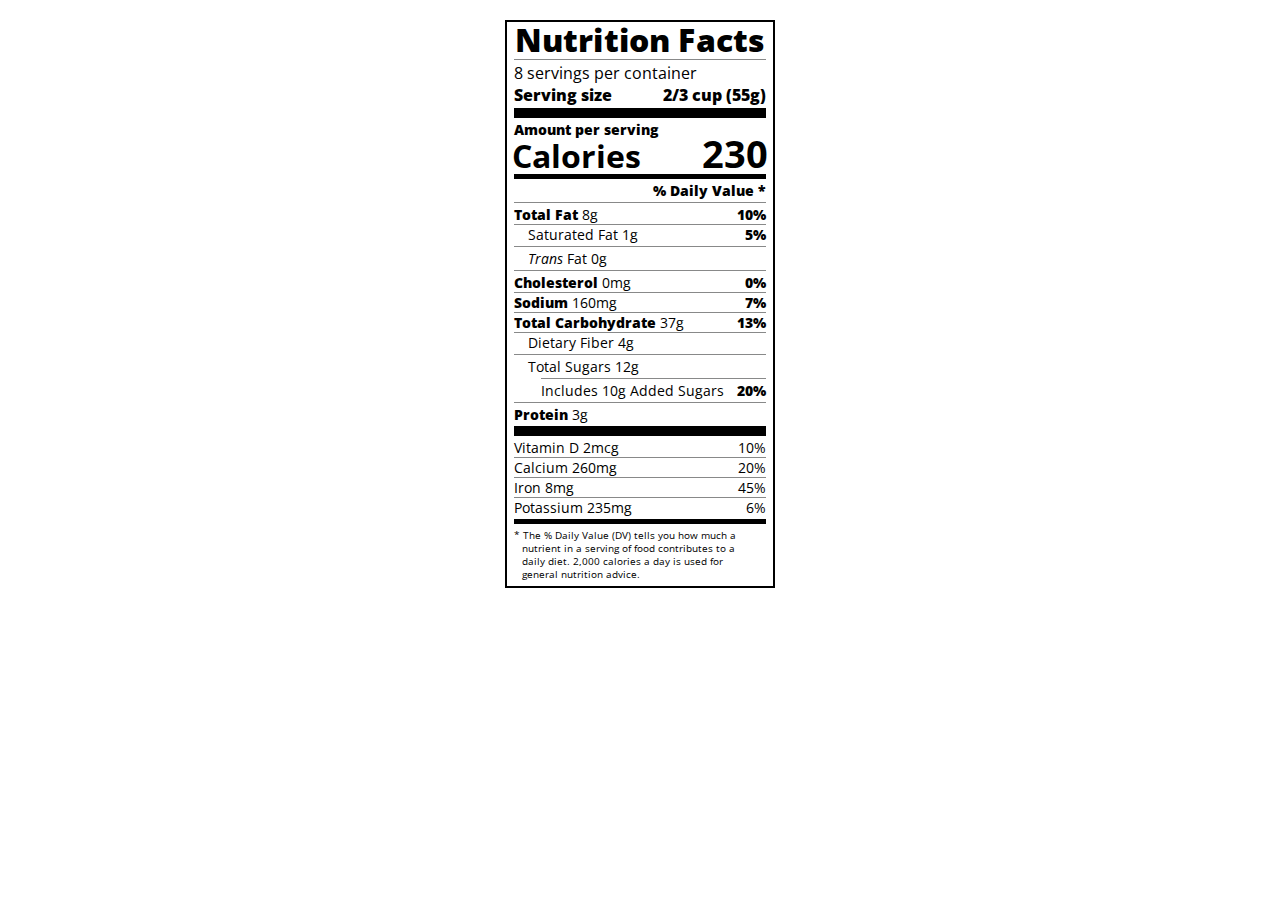
<file: Nutrition_label/index.html>
<!DOCTYPE html>
<html lang="en">

<head>
  <meta charset="UTF-8">
  <title>Nutrition Label</title>
  <link href="https://fonts.googleapis.com/css?family=Open+Sans:400,700,800" rel="stylesheet">
  <link href="./styles.css" rel="stylesheet">
</head>

<body>
  <div class="label">
    <header>
      <h1 class="bold">Nutrition Facts</h1>
      <div class="divider"></div>
      <p>8 servings per container</p>
      <p class="bold">Serving size <span>2/3 cup (55g)</span></p>
    </header>
    <div class="divider large"></div>
    <div class="calories-info">
      <div class="left-container">
        <h2 class="bold small-text">Amount per serving</h2>
        <p>Calories</p>
      </div>
      <span>230</span>
    </div>
    <div class="divider medium"></div>
    <div class="daily-value small-text">
      <p class="bold right no-divider">% Daily Value *</p>
      <div class="divider"></div>
      <p><span><span class="bold">Total Fat</span> 8g</span> <span class="bold">10%</span></p>
      <p class="indent no-divider">Saturated Fat 1g <span class="bold">5%</span></p>
      <div class="divider"></div>
      <p class="indent no-divider"><span><i>Trans</i> Fat 0g</span></p>
      <div class="divider"></div>
      <p><span><span class="bold">Cholesterol</span> 0mg</span> <span class="bold">0%</span></p>
      <p><span><span class="bold">Sodium</span> 160mg</span> <span class="bold">7%</span></p>
      <p><span><span class="bold">Total Carbohydrate</span> 37g</span> <span class="bold">13%</span></p>
      <p class="indent no-divider">Dietary Fiber 4g</p>
      <div class="divider"></div>
      <p class="indent no-divider">Total Sugars 12g</p>
      <div class="divider double-indent"></div>
      <p class="double-indent no-divider">Includes 10g Added Sugars <span class="bold">20%</span></p>
      <div class="divider"></div>
      <p class="no-divider"><span><span class="bold">Protein</span> 3g</span></p>
      <div class="divider large"></div>
      <p>Vitamin D 2mcg <span>10%</span></p>
      <p>Calcium 260mg <span>20%</span></p>
      <p>Iron 8mg <span>45%</span></p>
      <p class="no-divider">Potassium 235mg <span>6%</span></p>
    </div>
    <div class="divider medium"></div>
    <p class="note">* The % Daily Value (DV) tells you how much a nutrient in a serving of food contributes to a daily
      diet. 2,000 calories a day is used for general nutrition advice.</p>
  </div>
</body>
</html>
</file>
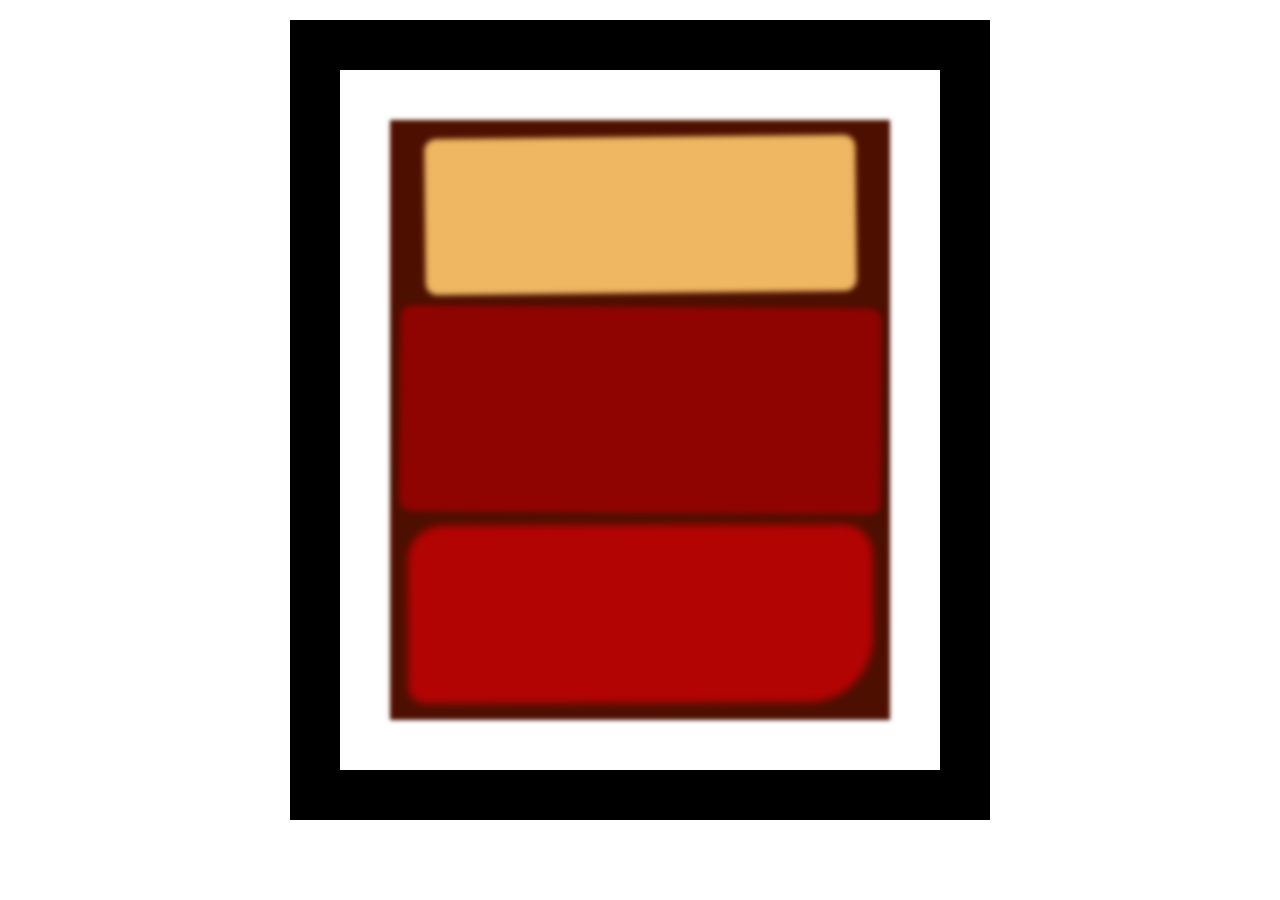
<file: Rothko/index.html>
<!DOCTYPE html>
<html lang="en">
  <head>
    <meta charset="UTF-8">
    <title>Rothko Painting</title>
    <link href="./styles.css" rel="stylesheet">
  </head>
  <body>
    <div class="frame">
      <div class="canvas">
        <div class="one"></div>
        <div class="two"></div>
        <div class="three"></div>
      </div>
    </div>
  </body>
</html>
</file>
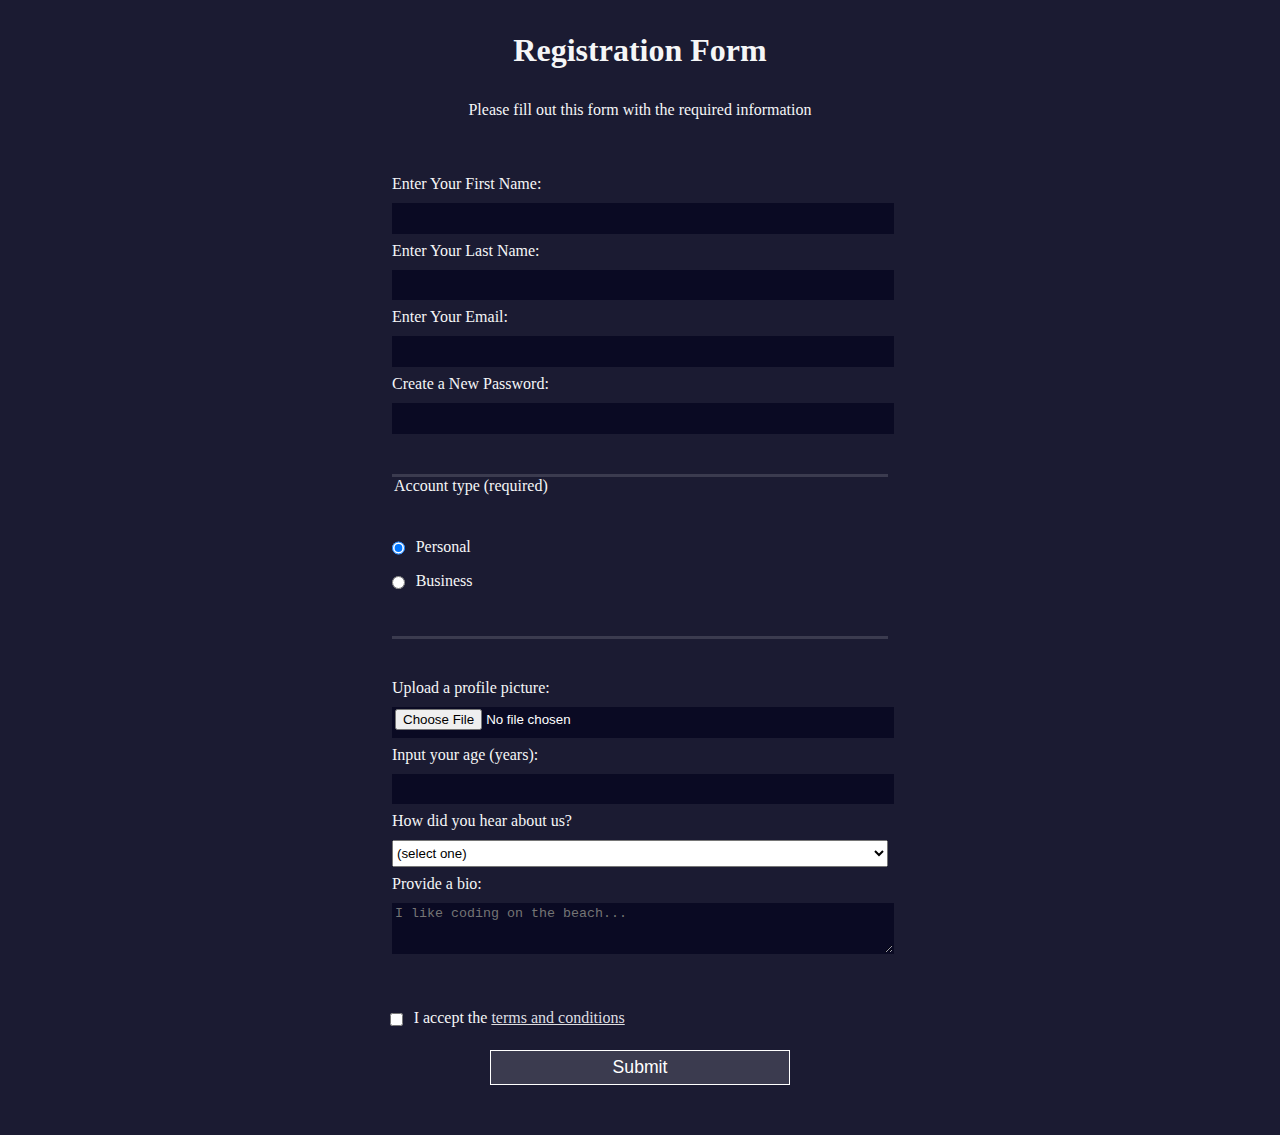
<file: forms/regform.html>
<!DOCTYPE html>
<html lang="en">
  <head>
    <meta charset="UTF-8">
    <title>Registration Form</title>
    <link rel="stylesheet" href="styles.css" />
  </head>
  <body>
    <h1>Registration Form</h1>
    <p>Please fill out this form with the required information</p>
    <form method="post" action='https://register-demo.freecodecamp.org'>
      <fieldset>
        <label for="first-name">Enter Your First Name: <input id="first-name" name="first-name" type="text" required /></label>
        <label for="last-name">Enter Your Last Name: <input id="last-name" name="last-name" type="text" required /></label>
        <label for="email">Enter Your Email: <input id="email" name="email" type="email" required /></label>
        <label for="new-password">Create a New Password: <input id="new-password" name="new-password" type="password" pattern="[a-z0-5]{8,}" required /></label>
      </fieldset>
      <fieldset>
        <legend>Account type (required)</legend>
        <label for="personal-account"><input id="personal-account" type="radio" name="account-type" class="inline" checked /> Personal</label>
        <label for="business-account"><input id="business-account" type="radio" name="account-type" class="inline" /> Business</label>
      </fieldset>
      <fieldset>
        <label for="profile-picture">Upload a profile picture: <input id="profile-picture" type="file" name="file" /></label>
        <label for="age">Input your age (years): <input id="age" type="number" name="age" min="13" max="120" /></label>
        <label for="referrer">How did you hear about us?
          <select id="referrer" name="referrer">
            <option value="">(select one)</option>
            <option value="1">freeCodeCamp News</option>
            <option value="2">freeCodeCamp YouTube Channel</option>
            <option value="3">freeCodeCamp Forum</option>
            <option value="4">Other</option>
          </select>
        </label>
        <label for="bio">Provide a bio:
          <textarea id="bio" name="bio" rows="3" cols="30" placeholder="I like coding on the beach..."></textarea>
        </label>
      </fieldset>
      <label for="terms-and-conditions">
        <input class="inline" id="terms-and-conditions" type="checkbox" required name="terms-and-conditions" /> I accept the <a href="https://www.freecodecamp.org/news/terms-of-service/">terms and conditions</a>
      </label>
      <input type="submit" value="Submit" />
    </form>
  </body>
</html>
</file>
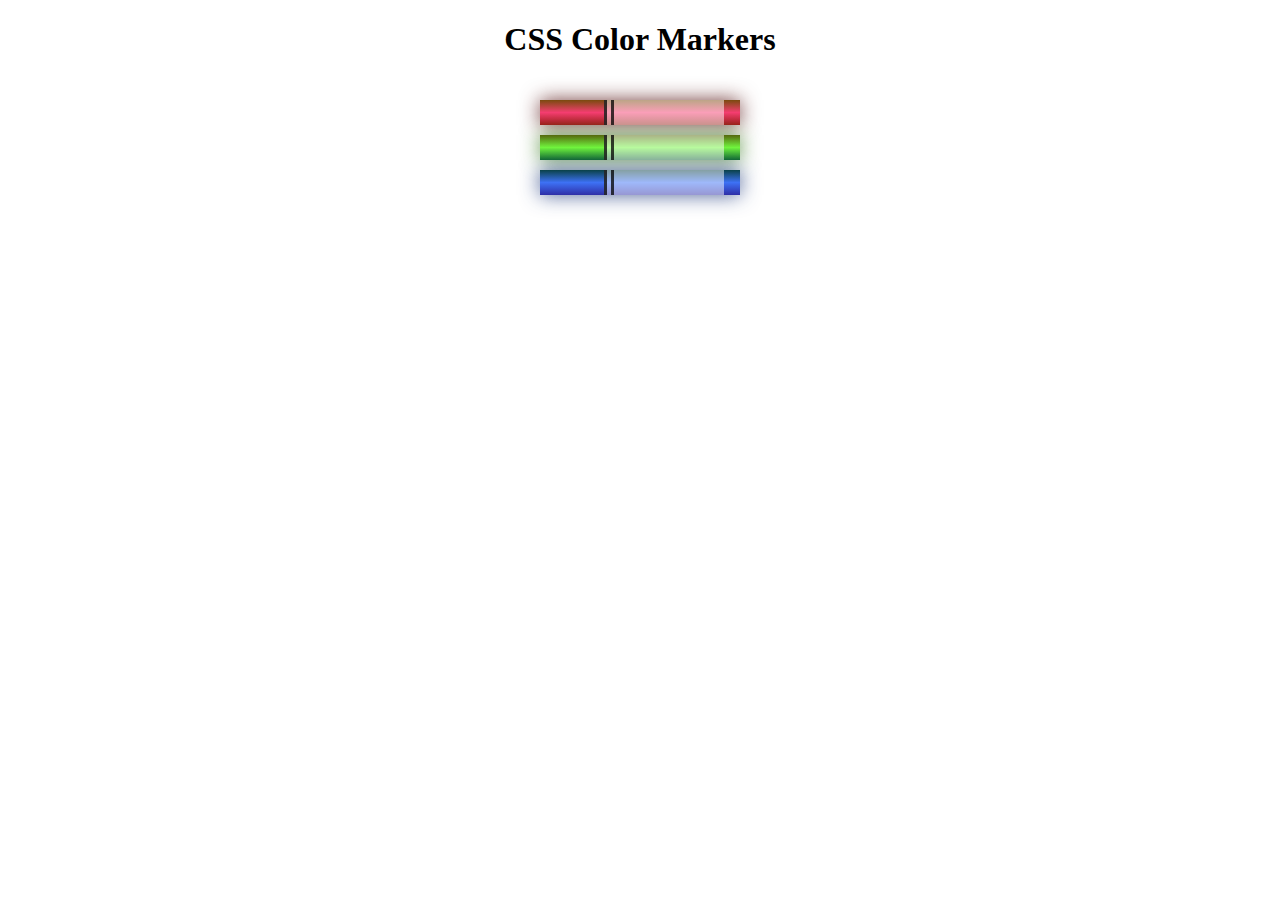
<file: markers/Colored_markers.html>
<!DOCTYPE html>
<html lang="en">
  <head>
    <meta charset="utf-8">
    <meta name="viewport" content="width=device-width, initial-scale=1.0">
    <title>Colored Markers</title>
    <link rel="stylesheet" href="styles.css">
  </head>
  <body>
    <h1>CSS Color Markers</h1>
    <div class="container">
      <div class="marker red">
        <div class="cap"></div>
        <div class="sleeve"></div>
      </div>
      <div class="marker green">
        <div class="cap"></div>
        <div class="sleeve"></div>
      </div>
      <div class="marker blue">
        <div class="cap"></div>
        <div class="sleeve"></div>
      </div>
    </div>
  </body>
</html>
</file>
<file: Nutrition_label/styles.css>
* {
  box-sizing: border-box;
}

html {
  font-size: 16px;
}

body {
  font-family: 'Open Sans', sans-serif;
}

.label {
  border: 2px solid black;
  width: 270px;
  margin: 20px auto;
  padding: 0 7px;
}

header h1 {
  text-align: center;
  margin: -4px 0;
  letter-spacing: 0.15px
}

p {
  margin: 0;
  display: flex;
  justify-content: space-between;
}

.divider {
  border-bottom: 1px solid #888989;
  margin: 2px 0;
}

.bold {
  font-weight: 800;
}

.large {
  height: 10px;
}

.large, .medium {
  background-color: black;
  border: 0;
}

.medium {
  height: 5px;
}

.small-text {
  font-size: 0.85rem;
}


.calories-info {
  display: flex;
  justify-content: space-between;
  align-items: flex-end;
}

.calories-info h2 {
  margin: 0;
}

.left-container p {
  margin: -5px -2px;
  font-size: 2em;
  font-weight: 700;
}

.calories-info span {
  margin: -7px -2px;
  font-size: 2.4em;
  font-weight: 700;
}

.right {
  justify-content: flex-end;
}

.indent {
  margin-left: 1em;
}

.double-indent {
  margin-left: 2em;
}

.daily-value p:not(.no-divider) {
  border-bottom: 1px solid #888989;
}

.note {
  font-size: 0.6rem;
  margin: 5px 0;
  padding:0 8px;
  text-indent:-8px;
}
</file>
<file: Rothko/styles.css>
.canvas {
  width: 500px;
  height: 600px;
  background-color: #4d0f00;
  overflow: hidden;
  filter: blur(2px);
}

.frame {
  border: 50px solid black;
  width: 500px;
  padding: 50px;
  margin: 20px auto;
}

.one {
  width: 425px;
  height: 150px;
  background-color: #efb762;
  margin: 20px auto;
  box-shadow: 0 0 3px 3px #efb762;
  border-radius: 9px;
  transform: rotate(-0.6deg);
}

.two {
  width: 475px;
  height: 200px;
  background-color: #8f0401;
  margin: 0 auto 20px;
  box-shadow: 0 0 3px 3px #8f0401;
  border-radius: 8px 10px;
  transform: rotate(0.4deg);
}

.one, .two {
  filter: blur(1px);
}

.three {
  width: 91%;
  height: 28%;
  background-color: #b20403;
  margin: auto;
  filter: blur(2px);
  box-shadow: 0 0 5px 5px #b20403;
  border-radius: 30px 25px 60px 12px;
    transform: rotate(-0.2deg);
}
</file>
<file: forms/styles.css>
body {
  width: 100%;
  height: 100vh;
  margin: 0;
  background-color: #1b1b32;
  color: #f5f6f7;
  font-family: Tahoma;
  font-size: 16px;
}

h1, p {
  margin: 1em auto;
  text-align: center;
}

form {
  width: 60vw;
  max-width: 500px;
  min-width: 300px;
  margin: 0 auto;
  padding-bottom: 2em;
}

fieldset {
  border: none;
  padding: 2rem 0;
  border-bottom: 3px solid #3b3b4f;
}

fieldset:last-of-type {
  border-bottom: none;
}

label {
  display: block;
  margin: 0.5rem 0;
}

input,
textarea,
select {
  margin: 10px 0 0 0;
  width: 100%;
  min-height: 2em;
}

input, textarea {
  background-color: #0a0a23;
  border: 1px solid #0a0a23;
  color: #ffffff;
}

.inline {
  width: unset;
  margin: 0 0.5em 0 0;
  vertical-align: middle;
}

input[type="submit"] {
  display: block;
  width: 60%;
  margin: 1em auto;
  height: 2em;
  font-size: 1.1rem;
  background-color: #3b3b4f;
  border-color: white;
  min-width: 300px;
}

input[type="file"] {
  padding: 1px 2px;
}

.inline{
  display: inline; 
}

a{
  color:#dfdfe2;
}
</file>
<file: markers/styles.css>
h1 {
  text-align: center;
}

.container {
  background-color: rgb(255, 255, 255);
  padding: 10px 0;
}

.marker {
  width: 200px;
  height: 25px;
  margin: 10px auto;
}

.cap {
  width: 60px;
  height: 25px;
}

.sleeve {
  width: 110px;
  height: 25px;
  background-color: rgba(255, 255, 255, 0.5);
  border-left: 10px double rgba(0, 0, 0, 0.75);
}

.cap, .sleeve {
  display: inline-block;
}

.red {
  background: linear-gradient(rgb(122, 74, 14), rgb(245, 62, 113), rgb(162, 27, 27));
  box-shadow: 0 0 20px 0 rgba(83, 14, 14, 0.8);
}

.green {
  background: linear-gradient(#55680D, #71F53E, #116C31);
  box-shadow: 0 0 20px 0 #3B7E20CC;
}

.blue {
  background: linear-gradient(hsl(186, 76%, 16%), hsl(223, 90%, 60%), hsl(240, 56%, 42%));
  box-shadow: 0 0 20px 0 hsla(223,59%,31%,0.8);
}
</file>
